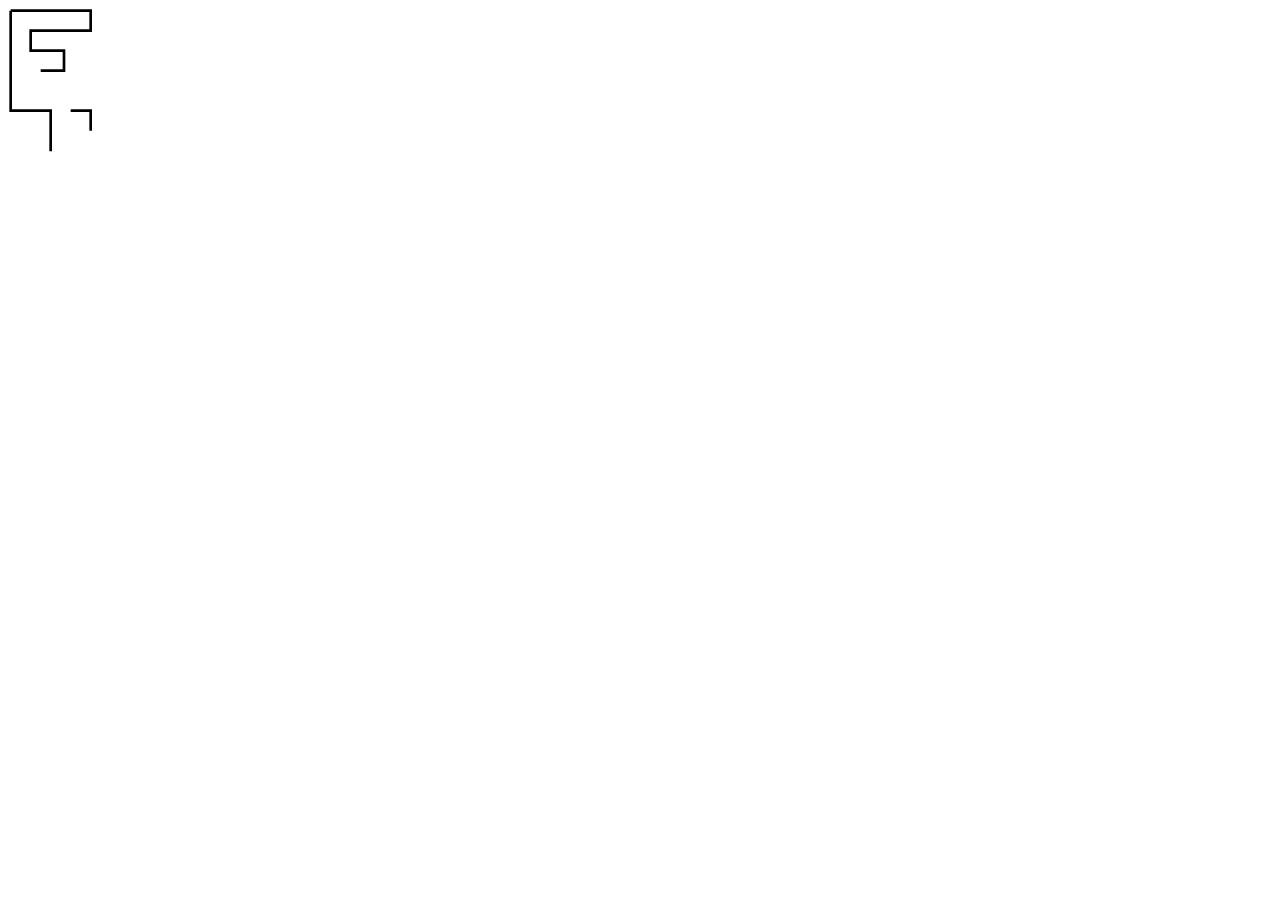
<file: public/test.html>
<!DOCTYPE html>
<html lang="en">
<head>
    <meta charset="UTF-8">
    <meta name="viewport" content="width=device-width, initial-scale=1.0">
    <title>SVG Pen Drawing Animation</title>
    <style>
        .path {
            stroke: black;
            stroke-width: 2;
            fill: none;
            stroke-dasharray: 0;
            stroke-dashoffset: 0;
        }


        /* Define animations */
        @keyframes draw1 {
            to {
                stroke-dashoffset: 0;
            }
        }
        @keyframes draw2 {
            to {
                stroke-dashoffset: 0;
            }
        }
        @keyframes draw3 {
            to {
                stroke-dashoffset: 0;
            }
        }

        /* Apply animations */
        /* D1 = 370.786 */
        /* D2 = 267.393 */
        /* D3 = 60 */
        #pen1 {
            stroke-dasharray: 192.5;
            stroke-dashoffset: 385;
            animation: draw1 5s linear infinite;
        }
        #pen2 {
            stroke-dasharray: 135.5;
            stroke-dashoffset: 271;
            animation: draw2 5s linear infinite;
        }
        #pen3 {
            stroke-dasharray: 30;
            stroke-dashoffset: 60;
            animation: draw3 5s linear infinite;
        }

    </style>
</head>
<body>
    <div class="container">
        <svg id="svgContainer" width="200" height="200" viewBox="0 0 150 150" xmlns="http://www.w3.org/2000/svg">
            <!-- Paths to be drawn -->
            <path id="pen1" class="path" d="M 2.0 2.0 L 62.0 2.0 L 62.0 17.0 L 17.0 17.0 L 17.0 32.0 L 42.0 32.0 L 42.0 47.0 L 17.0 47.0 L 17.0 62.0 L 77.0 62.0 L 77.0 107.0 L 57.6066017178 107.0 L 77.0 147.0"/>
            <path id="pen2" class="path" d="M 2.0 2.0 L 2.0 77.0 L 32.0 77.0 L 32.0 147.0 L 47.0 147.0 L 47.0 117.606601718 L 62.0 147.0 L 77.0 147.0"/>
            <path id="pen3" class="path" d="M 62.0 92.0 L 62.0 77.0 L 47.0 77.0 L 47.0 92.0 L 62.0 92.0"/>

            <!-- Pen circles representing the pen tips -->
            <circle class="pen" style="animation: movePen1 5s linear forwards;"></circle>
            <circle class="pen" style="animation: movePen2 5s linear forwards;"></circle>
            <circle class="pen" style="animation: movePen3 5s linear forwards;"></circle>
        </svg>
    </div>
</body>
</html>
</file>
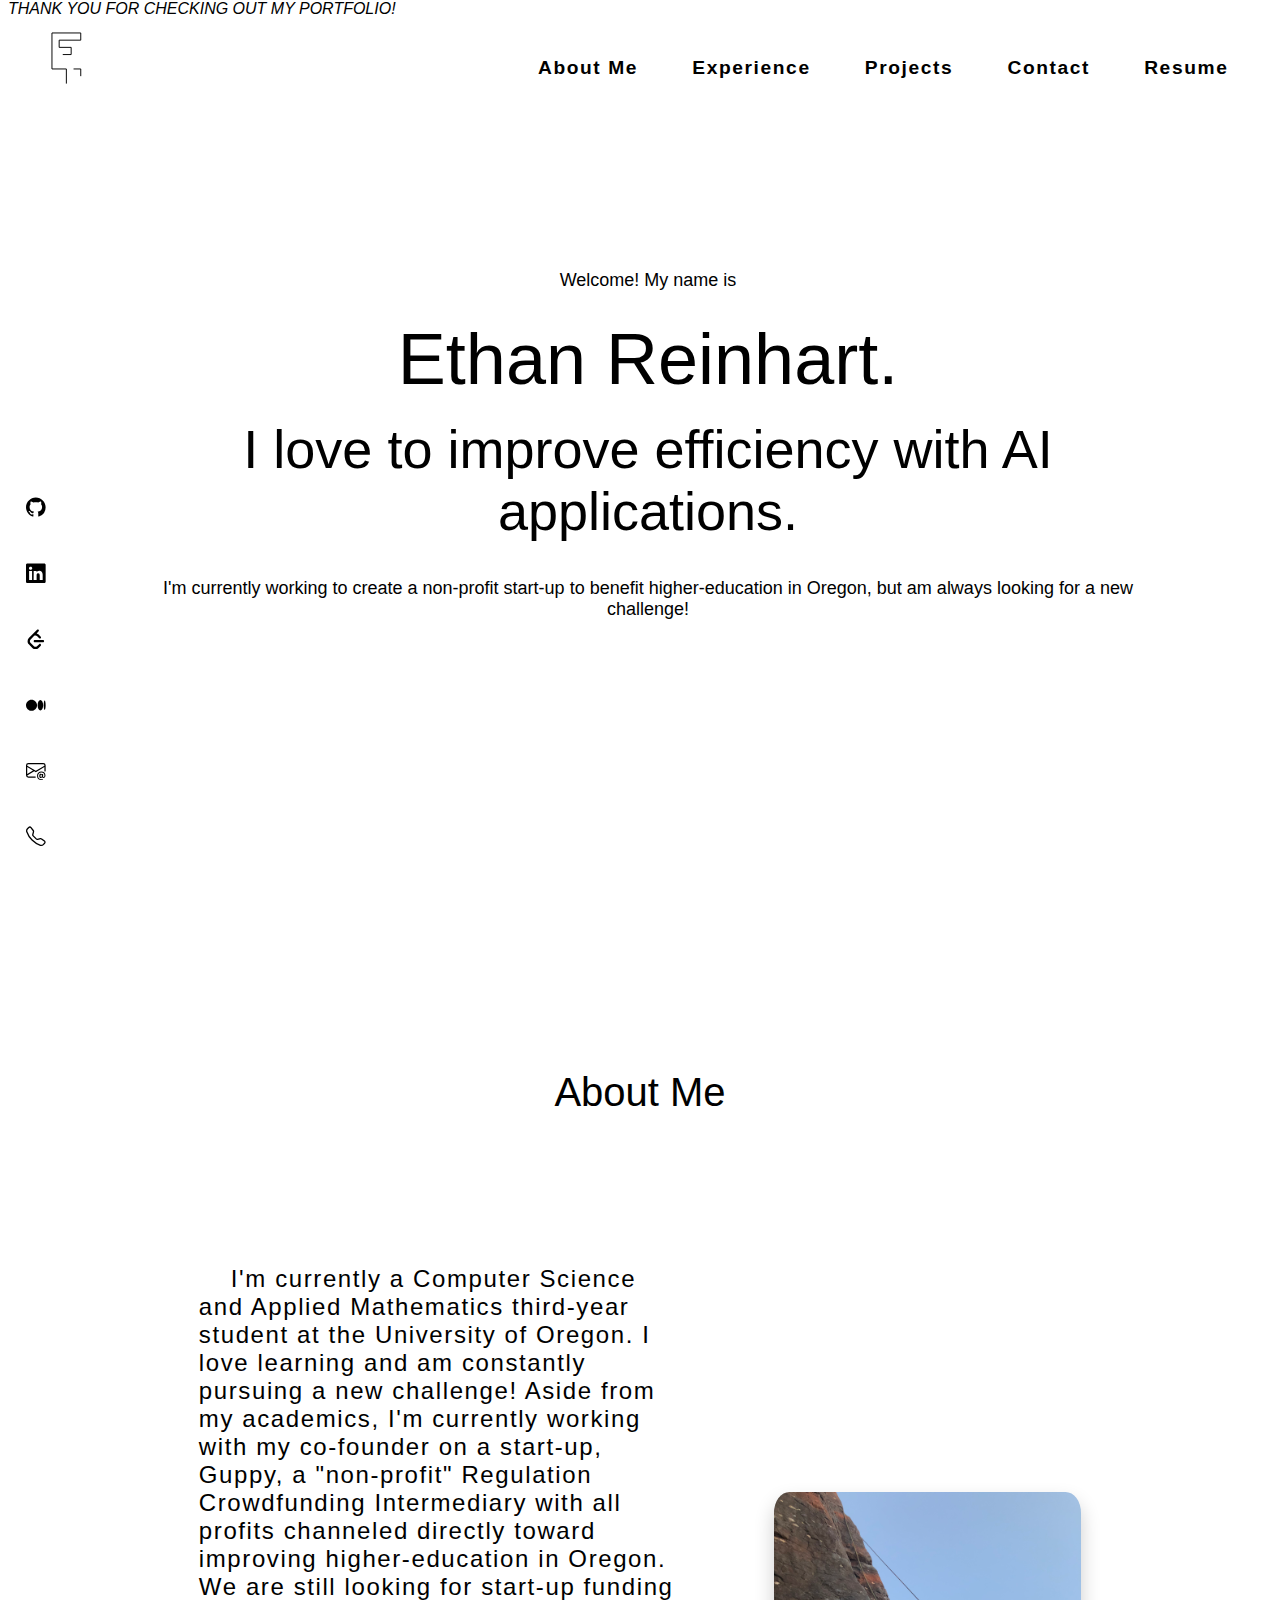
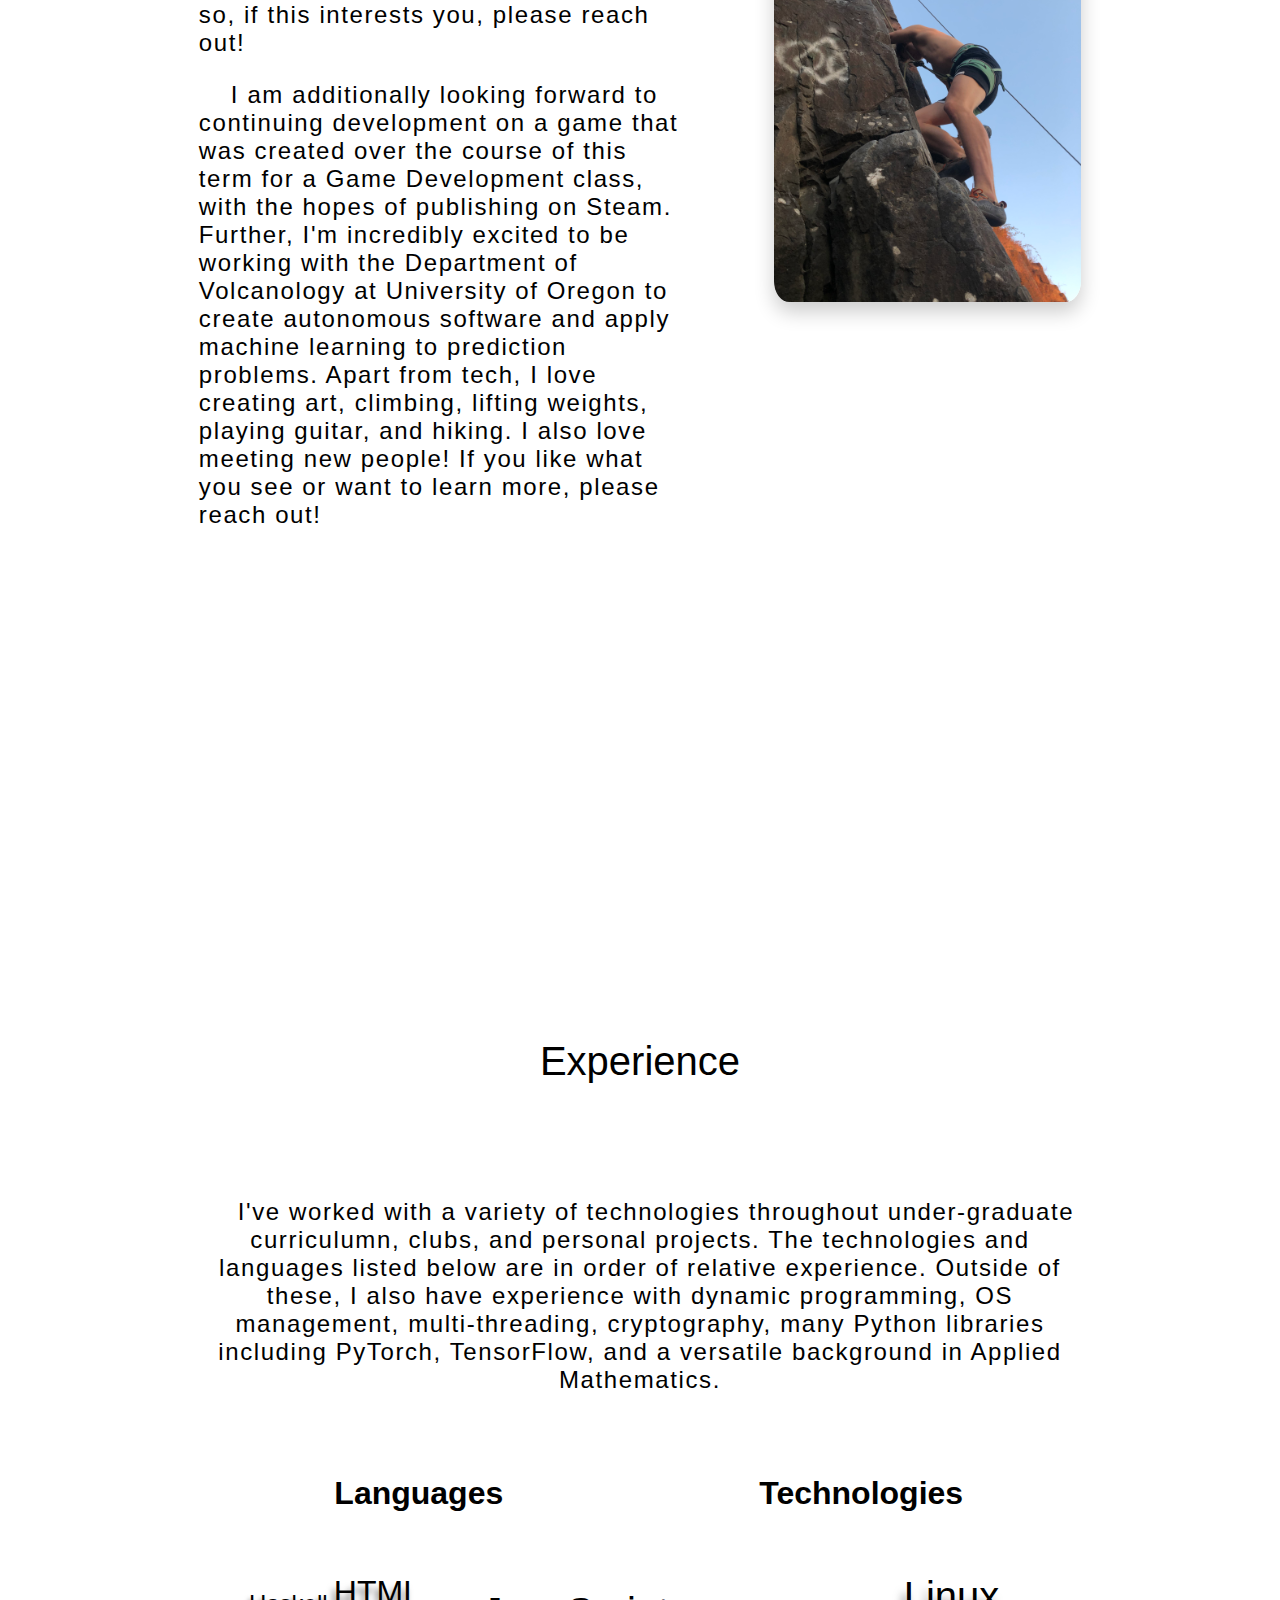
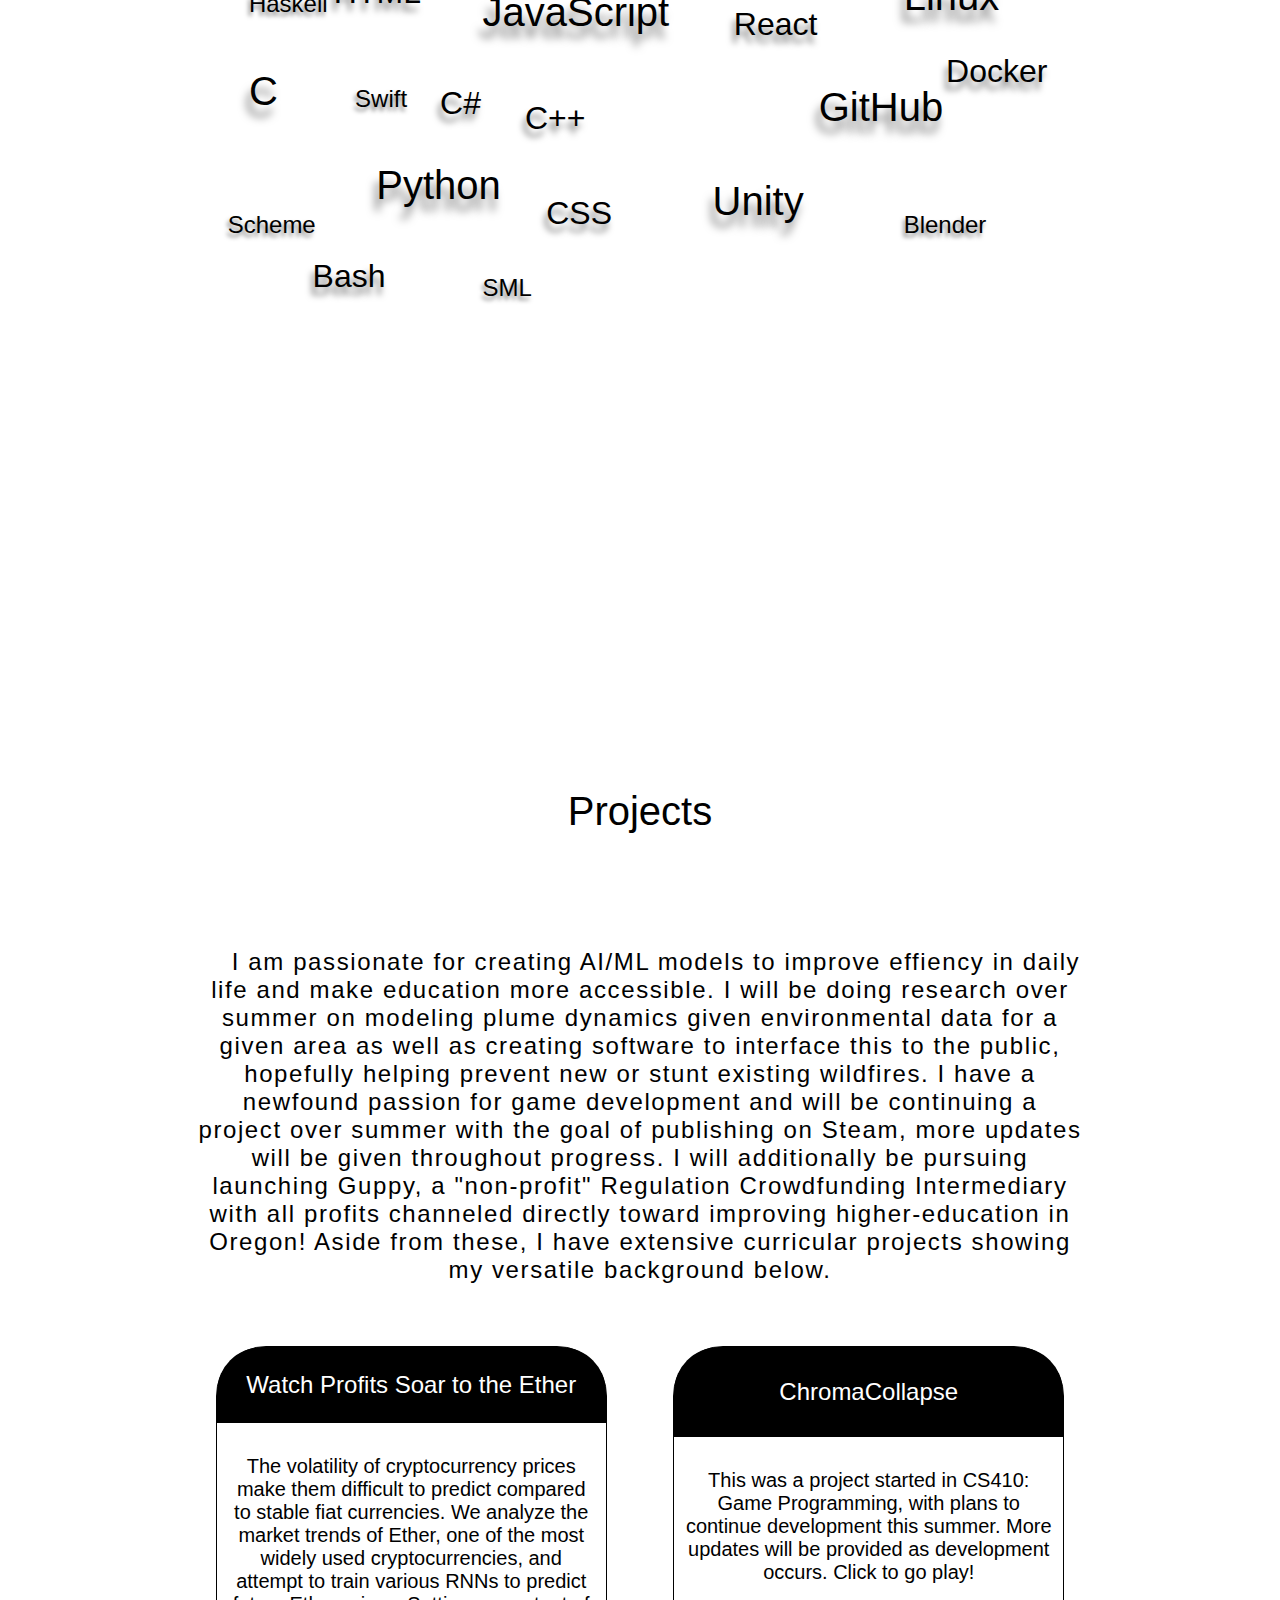
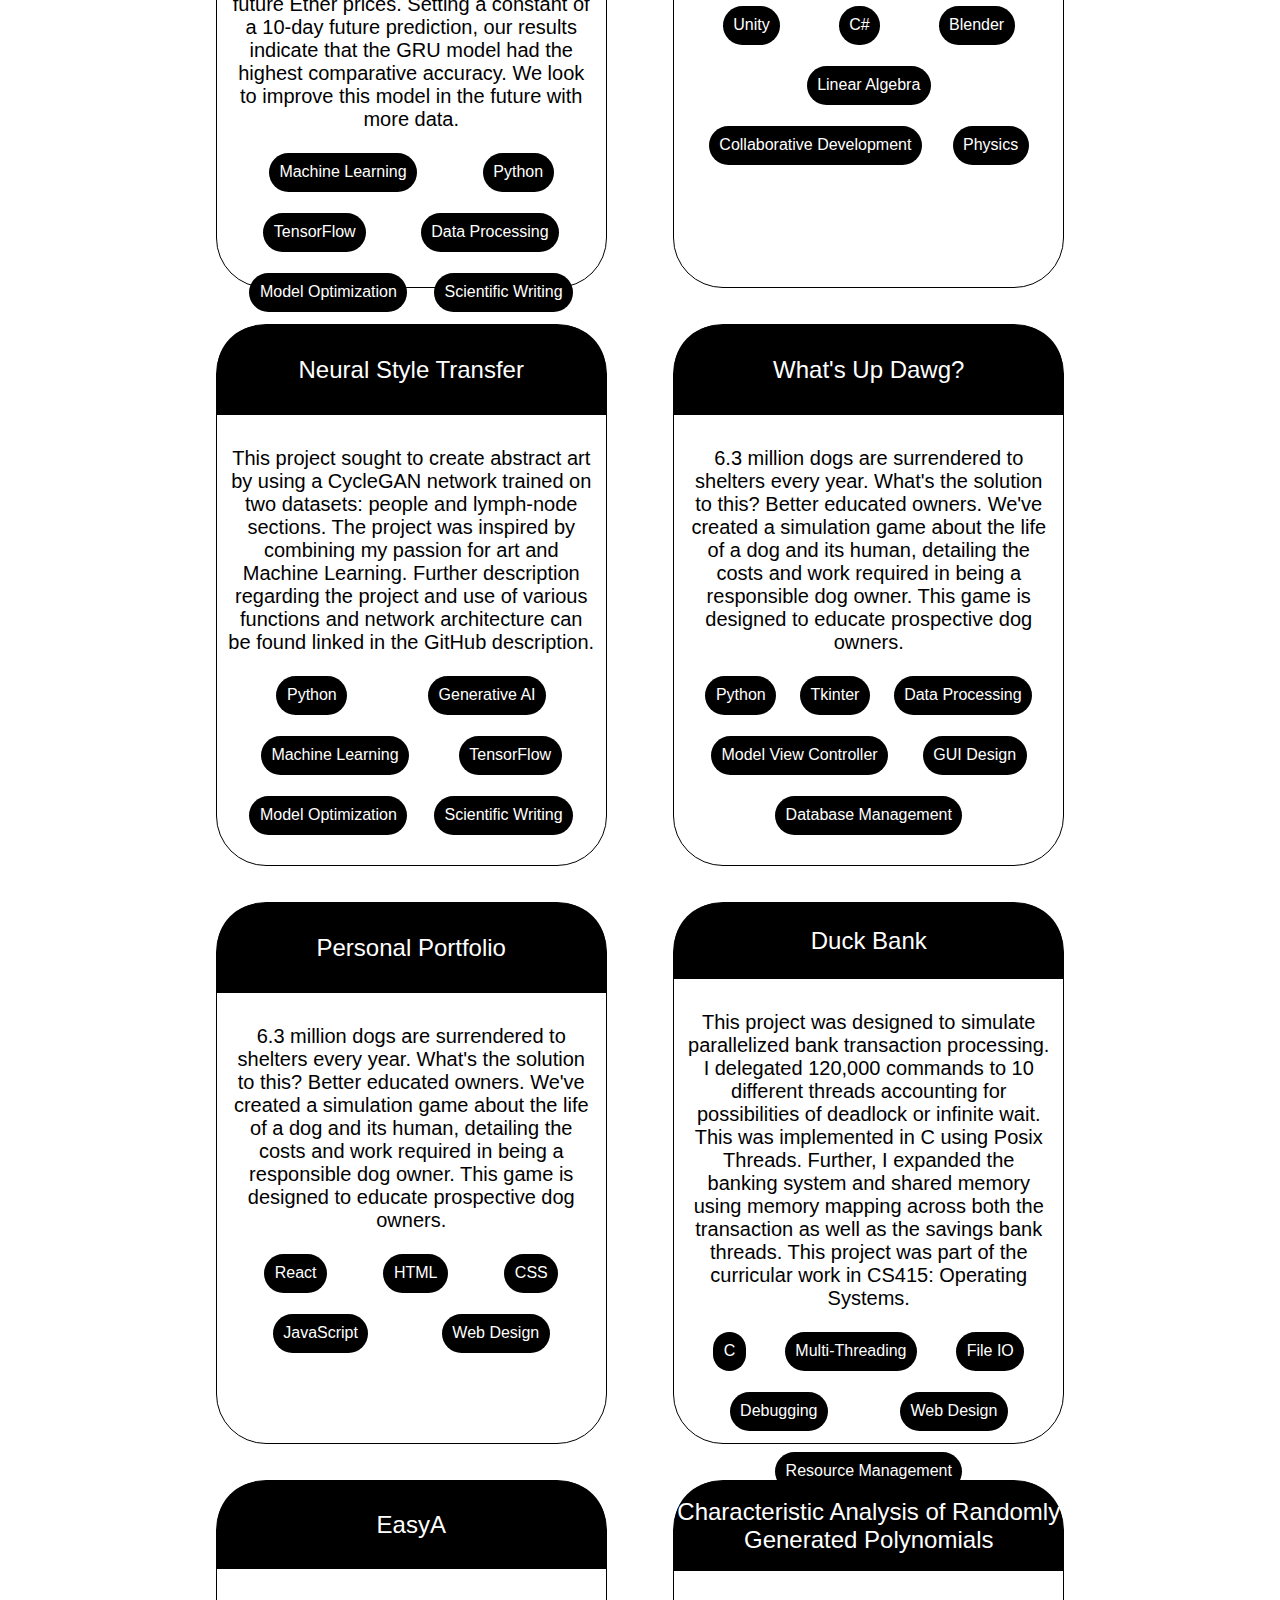
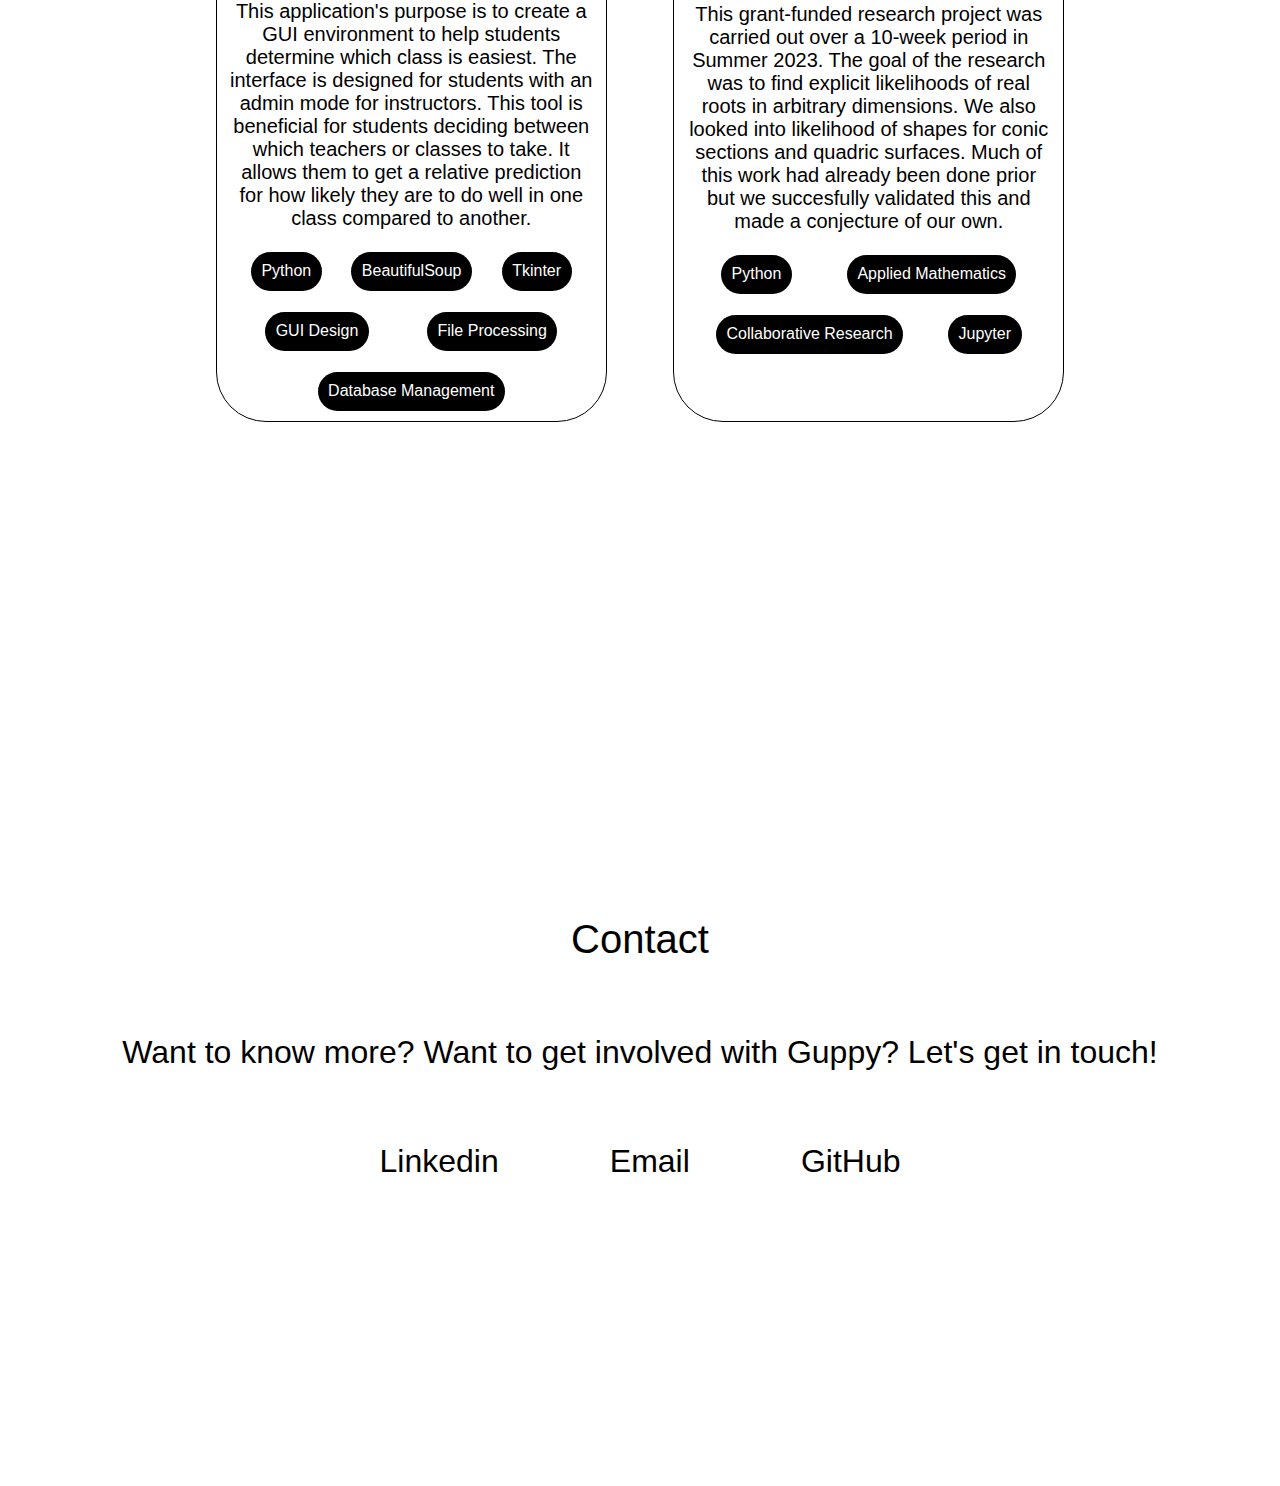
<file: public/working.html>
<!DOCTYPE html PUBLIC "-//W3C//DTD HTML 4.01 Transitional//EN"
"http://www.w3.org/TR/html4/loose.dtd">
<html>
    <head>
        <meta http-equiv="Content-Type" content="text/html;charset=utf-8" >
        <!------------------------------------------------------------------------>
        <!-- If you want people to access your webpage with the URL             -->
        <!-- http://ix.cs.uoregon.edu/~yourname                                -->
        <!-- you need to name your home page index.html                         -->
        <!--                                                                    -->
        <!-- If you don't want it to show up there, you should                  -->
        <!-- name it something else.  If you name it homepage.html              -->
        <!-- then your URL is http://ix.cs.uoregon.edu/~yourname/homepage.html -->
        <!------------------------------------------------------------------------>


        <title>Ethan Reinhart</title>
        <link rel = "stylesheet" href="../src/styles.css">
    </head> 

    <body>
        <!-- <svg viewBox="0 0 210 210" class="eyelid" id="eyelid">
            <g>
           <path
              style="fill:#6a6a6a;fill-opacity:0;stroke:#000000;stroke-width:5;stroke-dasharray:none"
              d="m 3.792165,101.19155 c 0,0 50.604354,-47.517958 101.208715,-47.517958 50.60435,0 101.20871,49.411518 101.20871,49.411518 0,0 -50.60436,53.2413 -101.20871,53.2413 -50.604361,0 -101.208715,-55.13486 -101.208715,-55.13486 z"
              id="path2" />
           <path
              style="fill:#6a6a6a;fill-opacity:0;stroke:#000000;stroke-width:4.99999"
              d="m 3.7921649,101.19155 c 0,0 42.9734041,-28.051963 101.2078151,-28.879058 58.2344,-0.827095 101.20961,30.772618 101.20961,30.772618 0,0 -47.09869,33.31977 -101.20961,34.6024 C 50.889048,138.97013 3.7921649,101.19155 3.7921649,101.19155 Z"
              id="path3" />
         </g>
        </svg> -->



        <header class="marquee" id="marquee">
            <div class="marquee-text" id="marquee-text">
                Thank you for checking out my portfolio!
            </div>
        </header>
        <nav class="navbar" id="navbar">
            <div class="image-container">
                <svg id="svgContainer" class="logo" viewBox="0 0 150 150" xmlns="http://www.w3.org/2000/svg">
                    <path id="pen1" class="path" d="M 2.0 2.0 L 62.0 2.0 L 62.0 17.0 L 17.0 17.0 L 17.0 32.0 L 42.0 32.0 L 42.0 47.0 L 17.0 47.0 L 17.0 62.0 L 77.0 62.0 L 77.0 107.0 L 57.6066017178 107.0 L 77.0 147.0"/>
                    <path id="pen2" class="path" d="M 2.0 2.0 L 2.0 77.0 L 32.0 77.0 L 32.0 147.0 L 47.0 147.0 L 47.0 117.606601718 L 62.0 147.0 L 77.0 147.0"/>
                    <path id="pen3" class="path" d="M 62.0 92.0 L 62.0 77.0 L 47.0 77.0 L 47.0 92.0 L 62.0 92.0"/>        
                </svg>
            </div>
            <div class="navbar-links-container">
                <a href="#about" class="navbar-link link_override">
                    About Me
                </a>
                <a href="#experience" class="navbar-link link_override">
                    Experience
                </a>
                <a href="#projects" class="navbar-link link_override">
                    Projects
                </a>
                <a href="../base/base.html" class="navbar-link link_override">
                    Contact
                </a>
                <a href="../src/Ethan Reinhart Resume.pdf" class="navbar-link">
                    Resume
                </a>
            </div>
        </nav>

        <div class="intro-container" id="intro">
            <div class="my-name-is">Welcome! My name is</div>
            <div class="ethan">Ethan Reinhart.</div>
            <div class="what-i-love">I love to improve efficiency with AI applications.</div>
            <div class="what-i-do">I'm currently working to create a non-profit start-up to benefit higher-education in Oregon, but am always looking for a new challenge!</div>
        </div>

        

        <div class="about" id="about">
            <div class="about-title">About Me</div>
            <div class="about-content">
                <div class="about-text">
                    <p class="tabbed-paragraph">
                    I'm currently a Computer Science and Applied Mathematics third-year student at the University of Oregon. 
                    I love learning and am constantly pursuing a new challenge! Aside from my academics, I'm currently working with my co-founder on a start-up,
                    Guppy, a "non-profit" Regulation Crowdfunding Intermediary with all profits channeled directly toward improving higher-education in Oregon.
                     We are still looking for start-up funding so, if this interests you, please reach out!
                    </p>
                    <p class="tabbed-paragraph">
                    I am additionally looking forward to continuing development on a game that was created over the course of this term for a Game Development class,
                    with the hopes of publishing on Steam. Further, I'm incredibly excited to be working with the Department of Volcanology at University of Oregon to
                    create autonomous software and apply machine learning to prediction problems.
                     Apart from tech, I love creating art, climbing, lifting weights, playing guitar, and hiking. I also love meeting new people! 
                    If you like what you see or want to learn more, please reach out!
                    </p>
                </div>
                <div class="about-image">
                    <img class="front-image" src="../img/climbing.jpeg">
                    <img class="back-image" src="../img/drawing.jpeg">
                </div>
            </div>
        </div>


        <div class="experience" id="experience">
            <div class="experience-title">Experience</div>
            <div class="experience-text">
                <p class="tabbed-paragraph">
                    I've worked with a variety of technologies throughout under-graduate curriculumn, clubs, and personal projects. 
                    The technologies and languages listed below are in order of relative experience. 
                    Outside of these, I also have experience with
                    <a class="inline-link" href="https://leetcode.com/u/ereinha/">dynamic programming</a>, 
                    <a class="inline-link" href="https://github.com/ereinha3/Operating-Systems/tree/main/Project1">OS management</a>, 
                    <a class="inline-link" href="https://github.com/ereinha3/Operating-Systems/tree/main/Project3">multi-threading</a>, 
                    <!-- Add the stuff from CS 472 later... -->
                    <a class="inline-link" href="https://github.com/ereinha3/Introduction-to-Cryptography">cryptography</a>, 
                    many Python libraries including PyTorch, 
                    <a class="inline-link" href="https://github.com/ereinha3/Watch-Profits-Soar-to-the-Ether">TensorFlow</a>, 
                    and a versatile background in Applied Mathematics.
                </p>
            </div>
            <div class="experience-container">
                <div class="languages-container">
                    <div class="languages-title">
                        Languages
                    </div>
                    <div class="languages-list">
                        <div class="python large-3D-text">
                            Python
                        </div>
                        <div class="c large-3D-text">
                            C
                        </div>
                        <div class="js large-3D-text">
                            JavaScript
                        </div>
                        <div class="bash medium-3D-text">
                            Bash
                        </div>
                        <div class="cpp medium-3D-text">
                            C++
                        </div>
                        <div class="html medium-3D-text">
                            HTML
                        </div>
                        <div class="css medium-3D-text">
                            CSS
                        </div>
                        <div class="csharp medium-3D-text">
                            C#
                        </div>
                        <div class="swift small-3D-text">
                            Swift
                        </div>
                        <div class="scheme small-3D-text">
                            Scheme
                        </div>
                        <div class="sml small-3D-text">
                            SML
                        </div>
                        <div class="haskell small-3D-text">
                            Haskell
                        </div>
                        
                    </div>
                </div>
                <div class="technologies-container">
                    <div class="technologies-title">
                        Technologies
                    </div>
                    <div class="technologies-list">
                        <div class="github large-3D-text">
                            GitHub
                        </div>
                        <div class="unity large-3D-text">
                            Unity
                        </div>
                        <div class="linux large-3D-text">
                            Linux
                        </div>
                        <div class="docker medium-3D-text">
                            Docker
                        </div>
                        <div class="react medium-3D-text">
                            React
                        </div>
                        <div class="blender small-3D-text">
                            Blender
                        </div>
                    </div>
                </div>
            </div>
        </div>


        <div class="projects" id="projects">
            <div class="projects-title">Projects</div>
            <div class="projects-content">
                <div class="projects-text">
                    <p class="tabbed-paragraph">
                        I am passionate for creating AI/ML models to improve effiency in daily life and make education more accessible. 
                        I will be doing research over summer on modeling plume dynamics given environmental data for a given area as well as creating software to interface this to the public, hopefully helping prevent new or stunt existing wildfires. 
                        I have a newfound passion for game development and will be continuing a project over summer with the goal of publishing on Steam, more updates will be given throughout progress. 
                        I will additionally be pursuing launching Guppy, a "non-profit" Regulation Crowdfunding Intermediary with all profits channeled directly toward improving higher-education in Oregon!
                        Aside from these, I have extensive curricular projects showing my versatile background below.
                    </p>
                </div>
                <div class="projects-list">
                    <a class="project" href="https://github.com/ereinha3/Watch-Profits-Soar-to-the-Ether">
                        <div class="project-title">
                            <p>
                                Watch Profits Soar to the Ether
                            </p>
                        </div>

                        <div class="project-description">
                            The volatility of cryptocurrency prices make them difficult to predict compared to stable fiat currencies. 
                            We analyze the market trends of Ether, one of the most widely used cryptocurrencies, and attempt to train various RNNs to predict future Ether prices. 
                            Setting a constant of a 10-day future prediction, our results indicate that the GRU model had the highest comparative accuracy. 
                            We look to improve this model in the future with more data.
                        </div>
                        <div class="project-skills">
                            <div class="project-skill">
                                Machine Learning
                            </div>
                            <div class="project-skill">
                                Python
                            </div>
                            <div class="project-skill">
                                TensorFlow
                            </div>
                            <div class="project-skill">
                                Data Processing
                            </div>
                            <div class="project-skill">
                                Model Optimization
                            </div>
                            <div class="project-skill">
                                Scientific Writing
                            </div>
                        </div>
                    </a>
                    <a href="https://play.unity.com/mg/other/webgl-b6o" class="project">
                        <div class="project-title">
                            <p>
                                ChromaCollapse
                            </p>
                        </div>
                        <div class="project-description">
                            This was a project started in CS410: Game Programming, with plans to continue development this summer.
                            More updates will be provided as development occurs. 
                            Click to go play!
                        </div>
                        <div class="project-skills">
                            <div class="project-skill">
                                Unity
                            </div>
                            <div class="project-skill">
                                C#
                            </div>
                            <div class="project-skill">
                                Blender
                            </div>
                            <div class="project-skill">
                                Linear Algebra
                            </div>
                            <div class="project-skill">
                                Collaborative Development
                            </div>
                            <div class="project-skill">
                                Physics
                            </div>
                        </div>
                    </a>
                    <a class="project" href="https://github.com/ereinha3/Neural-Style-Transfer-Network?tab=readme-ov-file">
                        <div class="project-title">
                            <p>
                                Neural Style Transfer
                            </p>
                        </div>
                        <div class="project-description">
                            This project sought to create abstract art by using a CycleGAN network trained on two datasets: people and lymph-node sections. 
                            The project was inspired by combining my passion for art and Machine Learning. 
                            Further description regarding the project and use of various functions and network architecture can be found linked in the GitHub description.
                        </div>
                        <div class="project-skills">
                            <div class="project-skill">
                                Python
                            </div>
                            <div class="project-skill">
                                Generative AI
                            </div>
                            <div class="project-skill">
                                Machine Learning
                            </div>
                            <div class="project-skill">
                                TensorFlow
                            </div>
                            <div class="project-skill">
                                Model Optimization
                            </div>
                            <div class="project-skill">
                                Scientific Writing
                            </div>
                        </div>
                    </a>
                    <a class="project" href="https://github.com/ereinha3/Whats-Up-Dawg">
                        <div class="project-title">
                            <p>
                                What's Up Dawg?
                            </p>
                        </div>
                        <div class="project-description">
                            6.3 million dogs are surrendered to shelters every year. 
                            What's the solution to this? Better educated owners.
                            We've created a simulation game about the life of a dog and its human, detailing the costs and work required in being a responsible dog owner.
                            This game is designed to educate prospective dog owners.
                        </div>
                        <div class="project-skills">
                            <div class="project-skill">
                                Python
                            </div>
                            <div class="project-skill">
                                Tkinter
                            </div>
                            <div class="project-skill">
                                Data Processing
                            </div>
                            <div class="project-skill">
                                Model View Controller
                            </div>
                            <div class="project-skill">
                                GUI Design
                            </div>
                            <div class="project-skill">
                                Database Management
                            </div>
                        </div>
                    </a>
                    <a href="https://github.com/ereinha3/ereinha3.github.io" class="project">
                        <div class="project-title">
                            <p>
                                Personal Portfolio
                            </p>
                        </div>
                        <div class="project-description">
                            6.3 million dogs are surrendered to shelters every year. 
                            What's the solution to this? Better educated owners.
                            We've created a simulation game about the life of a dog and its human, detailing the costs and work required in being a responsible dog owner.
                            This game is designed to educate prospective dog owners.
                        </div>
                        <div class="project-skills">
                            <div class="project-skill">
                                React
                            </div>
                            <div class="project-skill">
                                HTML
                            </div>
                            <div class="project-skill">
                                CSS
                            </div>
                            <div class="project-skill">
                                JavaScript
                            </div>
                            <div class="project-skill">
                                Web Design
                            </div>
                        </div>
                    </a>
                    <a href="https://github.com/ereinha3/Operating-Systems/tree/main/Project3" class="project">
                        <div class="project-title">
                            <p>
                                Duck Bank
                            </p>
                        </div>
                        <div class="project-description">
                            This project was designed to simulate parallelized bank transaction processing. 
                            I delegated 120,000 commands to 10 different threads accounting for possibilities of deadlock or infinite wait. 
                            This was implemented in C using Posix Threads. 
                            Further, I expanded the banking system and shared memory using memory mapping across both the transaction as well as the savings bank threads. 
                            This project was part of the curricular work in CS415: Operating Systems.
                        </div>
                        <div class="project-skills">
                            <div class="project-skill">
                                C
                            </div>
                            <div class="project-skill">
                                Multi-Threading
                            </div>
                            <div class="project-skill">
                                File IO
                            </div>
                            <div class="project-skill">
                                Debugging
                            </div>
                            <div class="project-skill">
                                Web Design
                            </div>
                            <div class="project-skill">
                                Resource Management
                            </div>
                        </div>
                    </a>
                    <a href="https://github.com/ereinha3/Easy-A" class="project">
                        <div class="project-title">
                            <p>
                                EasyA
                            </p>
                        </div>
                        <div class="project-description">
                            This application's purpose is to create a GUI environment to help students determine which class is easiest. 
                            The interface is designed for students with an admin mode for instructors.
                            This tool is beneficial for students deciding between which teachers or classes to take. 
                            It allows them to get a relative prediction for how likely they are to do well in one class compared to another.
                        </div>
                        <div class="project-skills">
                            <div class="project-skill">
                                Python
                            </div>
                            <div class="project-skill">
                                BeautifulSoup
                            </div>
                            <div class="project-skill">
                                Tkinter
                            </div>
                            <div class="project-skill">
                                GUI Design
                            </div>
                            <div class="project-skill">
                                File Processing
                            </div>
                            <div class="project-skill">
                                Database Management
                            </div>
                        </div>
                    </a>
                    <a href="https://github.com/ereinha3/Characteristic-Analysis-of-Randomly-Generate-Polynomials" class="project">
                        <div class="project-title">
                            <p>
                                Characteristic Analysis of Randomly Generated Polynomials
                            </p>
                        </div>
                        <div class="project-description">
                            This grant-funded research project was carried out over a 10-week period in Summer 2023. 
                            The goal of the research was to find explicit likelihoods of real roots in arbitrary dimensions. 
                            We also looked into likelihood of shapes for conic sections and quadric surfaces.
                            Much of this work had already been done prior but we succesfully validated this and made a conjecture of our own. 
                        </div>
                        <div class="project-skills">
                            <div class="project-skill">
                                Python
                            </div>
                            <div class="project-skill">
                                Applied Mathematics
                            </div>
                            <div class="project-skill">
                                Collaborative Research
                            </div>
                            <div class="project-skill">
                                Jupyter
                            </div>
                        </div>
                    </a>
                    
                </div>
            </div>
        </div>


        <div class="contact-container" id="intro">
            <div class="contact-title">Contact</div>
            <div class="contact-container">
                <div class="contact-intro">Want to know more? Want to get involved with Guppy? Let's get in touch!</div>
                <div class="contact-content">
                    <a href="https://www.linkedin.com/in/ethan-reinhart-3bb28b285/" class="contact-link">Linkedin</a>
                    <a href="mailto:ereinha3@uoregon.edu" class="contact-link">Email</a>
                    <a href="https://github.com/ereinha3" class="contact-link">GitHub</a>
                </div>
            </div>
        </div>

        <div class="fixed-icon-container">
            <a href="https://github.com/ereinha3">
                <svg class="fixed-icon" xmlns="http://www.w3.org/2000/svg" viewBox="0 0 16 16">
                    <path d="M8 0C3.58 0 0 3.58 0 8c0 3.54 2.29 6.53 5.47 7.59.4.07.55-.17.55-.38 0-.19-.01-.82-.01-1.49-2.01.37-2.53-.49-2.69-.94-.09-.23-.48-.94-.82-1.13-.28-.15-.68-.52-.01-.53.63-.01 1.08.58 1.23.82.72 1.21 1.87.87 2.33.66.07-.52.28-.87.51-1.07-1.78-.2-3.64-.89-3.64-3.95 0-.87.31-1.59.82-2.15-.08-.2-.36-1.02.08-2.12 0 0 .67-.21 2.2.82.64-.18 1.32-.27 2-.27s1.36.09 2 .27c1.53-1.04 2.2-.82 2.2-.82.44 1.1.16 1.92.08 2.12.51.56.82 1.27.82 2.15 0 3.07-1.87 3.75-3.65 3.95.29.25.54.73.54 1.48 0 1.07-.01 1.93-.01 2.2 0 .21.15.46.55.38A8.01 8.01 0 0 0 16 8c0-4.42-3.58-8-8-8"/>
                </svg>
            </a>
            <a href="https://www.linkedin.com/in/ethan-reinhart-3bb28b285/">
                <svg class="fixed-icon" xmlns="http://www.w3.org/2000/svg" viewBox="0 0 16 16">
                    <path d="M0 1.146C0 .513.526 0 1.175 0h13.65C15.474 0 16 .513 16 1.146v13.708c0 .633-.526 1.146-1.175 1.146H1.175C.526 16 0 15.487 0 14.854zm4.943 12.248V6.169H2.542v7.225zm-1.2-8.212c.837 0 1.358-.554 1.358-1.248-.015-.709-.52-1.248-1.342-1.248S2.4 3.226 2.4 3.934c0 .694.521 1.248 1.327 1.248zm4.908 8.212V9.359c0-.216.016-.432.08-.586.173-.431.568-.878 1.232-.878.869 0 1.216.662 1.216 1.634v3.865h2.401V9.25c0-2.22-1.184-3.252-2.764-3.252-1.274 0-1.845.7-2.165 1.193v.025h-.016l.016-.025V6.169h-2.4c.03.678 0 7.225 0 7.225z"/>
                </svg>
            </a>
            <a href="https://leetcode.com/u/ereinha/">
                <svg class="fixed-icon" viewBox="0 0 32 32" xmlns="http://www.w3.org/2000/svg">
                    <path d="M21.469 23.907l-3.595 3.473c-0.624 0.625-1.484 0.885-2.432 0.885s-1.807-0.26-2.432-0.885l-5.776-5.812c-0.62-0.625-0.937-1.537-0.937-2.485 0-0.952 0.317-1.812 0.937-2.432l5.76-5.844c0.62-0.619 1.5-0.859 2.448-0.859s1.808 0.26 2.432 0.885l3.595 3.473c0.687 0.688 1.823 0.663 2.536-0.052 0.708-0.713 0.735-1.848 0.047-2.536l-3.473-3.511c-0.901-0.891-2.032-1.505-3.261-1.787l3.287-3.333c0.688-0.687 0.667-1.823-0.047-2.536s-1.849-0.735-2.536-0.052l-13.469 13.469c-1.307 1.312-1.989 3.113-1.989 5.113 0 1.996 0.683 3.86 1.989 5.168l5.797 5.812c1.307 1.307 3.115 1.937 5.115 1.937 1.995 0 3.801-0.683 5.109-1.989l3.479-3.521c0.688-0.683 0.661-1.817-0.052-2.531s-1.849-0.74-2.531-0.052zM27.749 17.349h-13.531c-0.932 0-1.692 0.801-1.692 1.791 0 0.991 0.76 1.797 1.692 1.797h13.531c0.933 0 1.693-0.807 1.693-1.797 0-0.989-0.76-1.791-1.693-1.791z"/>
                  </svg>
            </a>
            <a href="https://medium.com/@ethanreinhart">
                <svg class="fixed-icon" viewBox="0 -55 256 256" >
                        <path d="M72.2009141,1.42108547e-14 C112.076502,1.42108547e-14 144.399375,32.5485469 144.399375,72.6964154 C144.399375,112.844284 112.074049,145.390378 72.2009141,145.390378 C32.327779,145.390378 0,112.844284 0,72.6964154 C0,32.5485469 32.325326,1.42108547e-14 72.2009141,1.42108547e-14 Z M187.500628,4.25836743 C207.438422,4.25836743 223.601085,34.8960455 223.601085,72.6964154 L223.603538,72.6964154 C223.603538,110.486973 207.440875,141.134463 187.503081,141.134463 C167.565287,141.134463 151.402624,110.486973 151.402624,72.6964154 C151.402624,34.9058574 167.562834,4.25836743 187.500628,4.25836743 Z M243.303393,11.3867175 C250.314,11.3867175 256,38.835526 256,72.6964154 C256,106.547493 250.316453,134.006113 243.303393,134.006113 C236.290333,134.006113 230.609239,106.554852 230.609239,72.6964154 C230.609239,38.837979 236.292786,11.3867175 243.303393,11.3867175 Z"></path>
                </svg>
            </a>
            <a href="mailto:ereinha3@uoregon.edu">
                <svg class="fixed-icon" xmlns="http://www.w3.org/2000/svg" viewBox="0 0 16 16" class="navbar-phone-icon">
                    <path d="M2 2a2 2 0 0 0-2 2v8.01A2 2 0 0 0 2 14h5.5a.5.5 0 0 0 0-1H2a1 1 0 0 1-.966-.741l5.64-3.471L8 9.583l7-4.2V8.5a.5.5 0 0 0 1 0V4a2 2 0 0 0-2-2zm3.708 6.208L1 11.105V5.383zM1 4.217V4a1 1 0 0 1 1-1h12a1 1 0 0 1 1 1v.217l-7 4.2z"/>
                    <path d="M14.247 14.269c1.01 0 1.587-.857 1.587-2.025v-.21C15.834 10.43 14.64 9 12.52 9h-.035C10.42 9 9 10.36 9 12.432v.214C9 14.82 10.438 16 12.358 16h.044c.594 0 1.018-.074 1.237-.175v-.73c-.245.11-.673.18-1.18.18h-.044c-1.334 0-2.571-.788-2.571-2.655v-.157c0-1.657 1.058-2.724 2.64-2.724h.04c1.535 0 2.484 1.05 2.484 2.326v.118c0 .975-.324 1.39-.639 1.39-.232 0-.41-.148-.41-.42v-2.19h-.906v.569h-.03c-.084-.298-.368-.63-.954-.63-.778 0-1.259.555-1.259 1.4v.528c0 .892.49 1.434 1.26 1.434.471 0 .896-.227 1.014-.643h.043c.118.42.617.648 1.12.648m-2.453-1.588v-.227c0-.546.227-.791.573-.791.297 0 .572.192.572.708v.367c0 .573-.253.744-.564.744-.354 0-.581-.215-.581-.8Z"/>
                </svg>
            </a>
            <a href="tel:+13108036441">
                <svg class="fixed-icon" xmlns="http://www.w3.org/2000/svg" viewBox="0 0 16 16">
                    <path d="M3.654 1.328a.678.678 0 0 0-1.015-.063L1.605 2.3c-.483.484-.661 1.169-.45 1.77a17.6 17.6 0 0 0 4.168 6.608 17.6 17.6 0 0 0 6.608 4.168c.601.211 1.286.033 1.77-.45l1.034-1.034a.678.678 0 0 0-.063-1.015l-2.307-1.794a.68.68 0 0 0-.58-.122l-2.19.547a1.75 1.75 0 0 1-1.657-.459L5.482 8.062a1.75 1.75 0 0 1-.46-1.657l.548-2.19a.68.68 0 0 0-.122-.58zM1.884.511a1.745 1.745 0 0 1 2.612.163L6.29 2.98c.329.423.445.974.315 1.494l-.547 2.19a.68.68 0 0 0 .178.643l2.457 2.457a.68.68 0 0 0 .644.178l2.189-.547a1.75 1.75 0 0 1 1.494.315l2.306 1.794c.829.645.905 1.87.163 2.611l-1.034 1.034c-.74.74-1.846 1.065-2.877.702a18.6 18.6 0 0 1-7.01-4.42 18.6 18.6 0 0 1-4.42-7.009c-.362-1.03-.037-2.137.703-2.877z"/>
                </svg>
            </a>
        </div>


        <script src="../src/script.js"></script>

    </body>
</html>
</file>
<file: src/styles.css>
:root {
    --navbar-height: 8vh;
    --project-height: 60vh;
}


/* Overriding Built-Ins */
a{
    text-decoration: none;
    color: #000;
    /* cursor: url("../img/neweye.png") 8 8, default; */
    cursor: crosshair;
}

html{
    font-family:'Gill Sans', 'Gill Sans MT', Calibri, 'Trebuchet MS', sans-serif;
    /* cursor: url("../img/neweye.png") 8 8, default; */
    cursor: crosshair;
}

/* User Defined Classes */

/* .eyelid {
    width: 48px;
    height: 48px;
    position: absolute;
    pointer-events: none;
    z-index: 9999;
} */

/* Marquee */
.marquee{
    position: fixed;
    top: 0;
    width: 100vw;
    height: 4vh;
    overflow: hidden;
    text-shadow: #333;
    opacity: 1;
    transition: color 1s ease;
    color: #000;
    background-color: #FFF;
    z-index: 999;
}

.marquee-hidden{
    top: -10vh;
}

.hidden {
    color: #fff;
}

.marquee-text{
    text-transform: uppercase;
    text-shadow: #333;
    font-style: italic;
    position: absolute;
    display: inline-block;
    white-space: nowrap;
    animation: scroll-left 8s linear infinite;
    color: inherit;
}

.marquee:hover .marquee-text {
    animation-play-state: paused;
}

#marquee-text1{
    animation-delay: 0s;
}

/* Setting the Animation using Keyframes */
@keyframes scroll-left {
    0% {
        transform: translateX(110vw);
    }

    100% {
        transform: translateX(-20vw);
    }
}


/* Navbar Classes */
.navbar{
    position: fixed;
    display: flex;
    flex-direction: row;
    justify-content: center;
    align-items: center;
    width: 100vw;
    height: var(--navbar-height); 
    top: 5vh;
    left: 0;
    padding: 0;
    margin: -1%;
    transition: top 0.3s ease;
    opacity: 1;
    background-color: #FFF;
    z-index: 999;
}

.navbar-hidden{
    top: -10vh;
}

.image-container{
    position: absolute;
    left: 5%;
    width: var(--navbar-height);
    height: var(--navbar-height);
}

.path {
    stroke: black;
    stroke-width: 2;
    fill: none;
    stroke-dasharray: 0;
    stroke-dashoffset: 0;
}

.logo{
    height: 100%;
}

/* Define animations */
@keyframes draw1 {
    to {
        stroke-dashoffset: 0;
    }
}
@keyframes draw2 {
    to {
        stroke-dashoffset: 0;
    }
}
@keyframes draw3 {
    to {
        stroke-dashoffset: 0;
    }
}

/* Apply animations */
/* D1 = 370.786 */
/* D2 = 267.393 */
/* D3 = 60 */
#pen1 {
    stroke-dasharray: 192.5;
    stroke-dashoffset: 385;
    animation: draw1 5s linear infinite;
}
#pen2 {
    stroke-dasharray: 135.5;
    stroke-dashoffset: 271;
    animation: draw2 5s linear infinite;
}
#pen3 {
    stroke-dasharray: 30;
    stroke-dashoffset: 60;
    animation: draw3 5s linear infinite;
}

.navbar-links-container{
    position: absolute;
    width: 60%;
    right: 0;
    display: flex;
    flex-wrap: nowrap;
    justify-content: space-evenly;
}

.navbar-link{
    white-space: nowrap;
    font-size: 1.5vw;
    margin: 0 2%;
    font-weight: bold;
    letter-spacing: .1rem;
}

.navbar-link:hover, .contact-link:hover{
	text-decoration: underline;
	text-underline-offset: 1em;
    color: #555;
}

/* Intro-Container */

.intro-container{
    margin: 30vh auto 20vh auto;
    position: relative;
    display: flex;
    flex-direction: column;
    width: 100vw;
    align-items: center;
    justify-content: center;
}

.my-name-is{
    display: flex;
    width: 60vw;
    justify-content: center;
    font-size: 2vh;
    text-align: center;
}

.ethan{
    margin-top: 3vh;
    display: flex;
    width: 60vw;
    justify-content: center;
    text-align: center;
    font-size: 8vh;
}

.what-i-love{
    margin-top: 2vh;
    display: flex;
    width: 80vw;
    justify-content: center;
    font-size: 6vh;
    text-align: center;
}

.what-i-do{
    margin-top: 4vh;
    display: flex;
    width: 80vw;
    justify-content: center;
    text-align: center;
    font-size: 2vh;
}


.about, .experience, .projects{
    width: 70%;
    margin: 40vh auto;
    display: flex;
    flex-direction: column;
    align-items: center;
    justify-content: center;
}

.about-title, .experience-title, .projects-title, .contact-title{
    text-align: center;
    font-size: 2.5rem;
    margin: 10vh auto;
}

.about-content{
    margin: 4vh auto;
    width: 100%;
    display: flex;
    align-items: center;
    justify-content: center;
    flex-direction: row;
}

@media (max-width: 1000px) {
    .about-content {
        flex-direction: column;
    }
    .about-text { 
        width: 70%;
        margin-right: 0;
        margin-bottom: 5%;
    }
}

.about-text{
    font-size: 1.5rem;
    letter-spacing: .1rem;
    width: 55%;
    margin-right: 10%;
}

.about-image{
    position: relative;
    width: 24vw;
    height: 32vw;
    border-radius: 5%;
    perspective: 1000px;
    box-shadow: 0 10px 20px rgba(0, 0, 0, 0.2);
}



.tabbed-paragraph{
    text-indent: 2rem;
}

.front-image, .back-image{
    position: absolute;
    top: 0;
    left: 0;
    width: 100%;
    height: auto;
    border-radius: 5%;
    backface-visibility: hidden;
    transition: transform 1s ease, opacity 1s ease;
}

.about-image:hover .front-image{
    transform: rotateY(180deg);
    /* animation: rotate-front 2s linear, kill-alpha 2s forwards; */
}

.about-image:hover .back-image{
    transform: rotateY(0deg);
    opacity: 1;
    /* animation: rotate-back 2s linear, wake-alpha 2s forwards; */
}

.back-image{
    transform: rotateY(-180deg);
    opacity: 0;
}

.experience-text, .projects-text{
    width: 100%;
    font-size: 1.5rem;
    letter-spacing: .1rem;
    text-align: center;
}

.experience-container{
    display: flex;
    flex-direction: row;
    width: 100%;
}

.inline-link:hover{
    color: #AAA;
}

.languages-container, .technologies-container{
    margin: 5% 1%;
    width: 49%;
    display: flex;
    flex-direction: column;
}

/* Media query for screens smaller than 1000px */
@media (max-width: 1000px) {
    .experience-container {
        flex-direction: column; /* Change flex direction to column */
    }

    .languages-container, .technologies-container {
        width: 100%; /* Set width to 100% */
    }
}

.languages-title, .technologies-title{
    font-size: 2rem;
    font-weight: 600;
    text-decoration: wavy;
    width: 100%;
    text-align: center;
    margin: 3% 0 8% 0;
}

.languages-list, .technologies-list{
    height: 35vh;
    width: 100%;
    margin-top: 3%;
    margin-bottom: 5%;
    display: flex;
    position: relative;
    flex-direction: row;
    justify-content: space-between;
    flex-wrap: wrap;
    text-align: left;
} 

.large-3D-text{
    text-shadow: -4px 12px 8px rgba(0, 0, 0, 0.5);
    font-size: 2.5rem;
}

.medium-3D-text{
    text-shadow: -3px 8px 6px rgba(0, 0, 0, 0.5);
    font-size: 2rem;
}

.small-3D-text{
    text-shadow: -2px 4px 4px rgba(0, 0, 0, 0.5);
    font-size: 1.5rem;
}

.large-3D-text, .medium-3D-text, .small-3D-text{
    position: absolute;
    display: flex;
    justify-content: center;
    align-items: center;
}

/* Language spatial declarations */

.js{
    top: 10%;
    left: 65%;
}

.c{
    top: 35%;
    left: 10%;
}

.python{
    top: 65%;
    left: 40%;
}

.html{
    top: 5%;
    left: 30%;
}

.css{
    top: 75%;
    left: 80%;
}

.csharp{
    top: 40%;
    left: 55%;
}

.bash{
    top: 95%;
    left: 25%;
}

.cpp{
    top: 45%;
    left: 75%;
}

.scheme{
    top: 80%;
    left: 5%;
}

.haskell{
    top: 10%;
    left: 10%;
}

.swift {
    top: 40%;
    left: 35%;
}

.sml {
    top: 100%;
    left: 65%;
}

/* Technology space declarations */

.github{
    top: 40%;
    left: 40%;
}

.unity { 
    top: 70%;
    left: 15%;
}

.react {
    left: 20%;
    top: 15%;
}

.docker{
    top: 30%;
    left: 70%;
}

.blender{
    top: 80%; 
    left: 60%;
}

.linux{
    top: 5%;
    left: 60%;
}


.projects-list{
    margin: 5% 0;
    width: 100%;
    display: flex;
    flex-wrap: wrap;
    position: relative;
    justify-content: space-between;
}

.project{
    width: 44%;
    height: 60vh;
    display: flex;
    flex-direction: column;
    border-radius: 50px;
    border-color: #000;
    border-width: .1rem;
    border-style: solid;
    margin: 2vh 2vh;
}

.project-title{
    height: 10vh;
    border-radius: 45px 45px 0 0;
    background-color: #000;
    color: #FFF;
    display: flex;
    justify-content: center;
    align-items: center;
}

.project-title > p{
    text-align: center;
    font-size: 1.5rem;
}

.project-description{
    padding: 8% 3% 3% 3%;
    font-size: 1.25rem;
    text-align: center
}

.project-skills{
    display: flex;
    justify-content: space-around;
    flex-wrap: wrap;
    margin: 0 5%;
}

.project-skill{
    margin: 3% 3%;
    padding: 3% 3%;
    border-radius: 50px;
    background-color: #000;
    color: #FFF;
    font-size: 1rem;
}

.project {
    &:hover {
      .project-title,
      .project-skill {
        background-color: #777;
      }
      .project-title > p{
        font-size: 2rem;
      }
      .project-description{
        font-size: 1.3rem;
      }
      .project-skill{
        margin: 2% 2%;
        font-size: 1.25rem;
      }
    }
  }

.project:hover{
    height: 64vh;
    width: 47.5%;
    margin: 0 0;
}

.contact-container{
    margin: -10vh 0 5vh 0;
    width: 100%;
    display: flex;
    flex-direction: column;
    justify-content: center;
    align-items: center;
    text-align: center;
}

.contact-container{
    padding: 8vh 0;
    width: 100%;
    display: flex;
    flex-direction: column;
}

.contact-intro{
    font-size: 2rem;
}

.contact-content{
    margin: 8vh 0;
    display: flex;
    justify-content: space-around;
    align-items: center;
    width: 50%;
    font-size: 2rem;
}

/* Fixed Ixon Classes */
.fixed-icon-container{
    position: fixed;
    display: flex;
    flex-direction: column;
    align-items: center;
    justify-content: space-between;
    bottom: 5vh;
    left: 1.5vw;
    width: 3vw;
    height: 40vh;  
}

.fixed-icon{
    fill: #000;
    align-self: center;
    justify-content: center;
    width: 80%;
    height: 80%;
}

.fixed-icon:hover{
    fill: gray;
}
</file>
